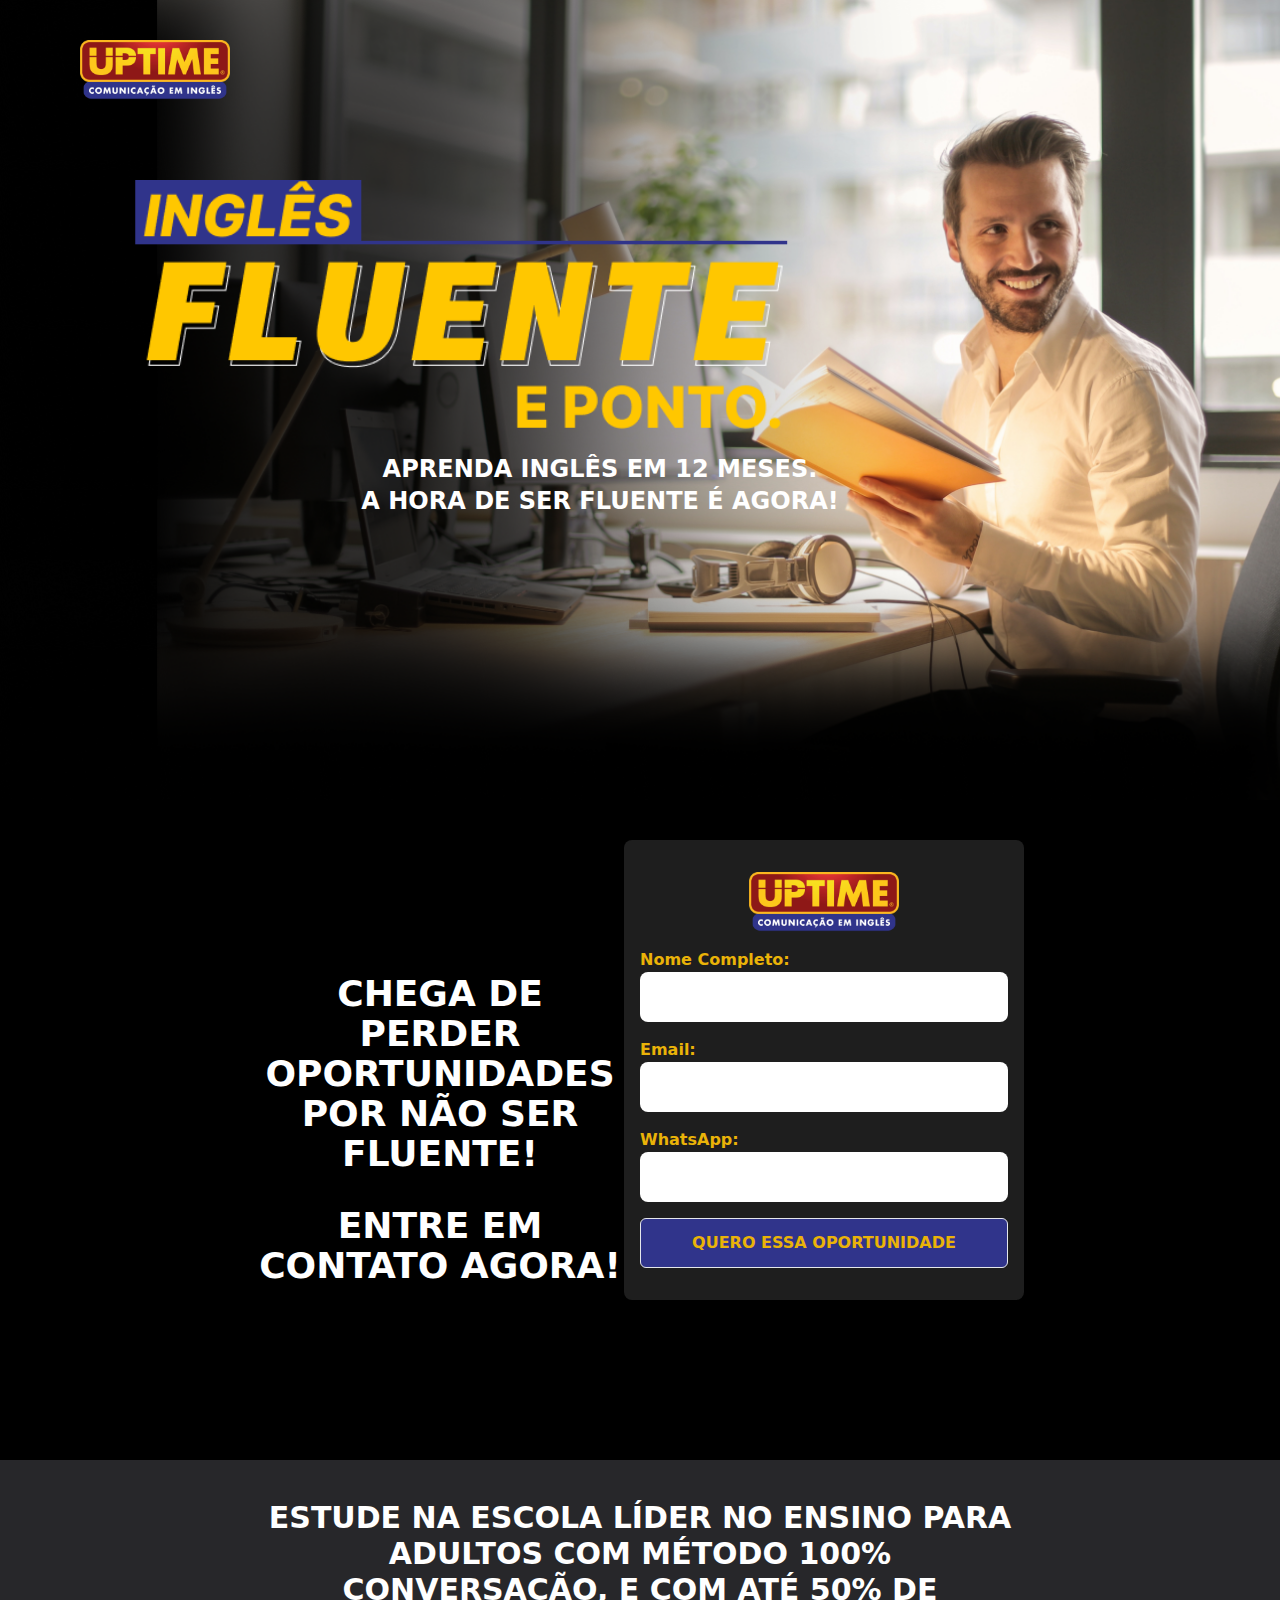
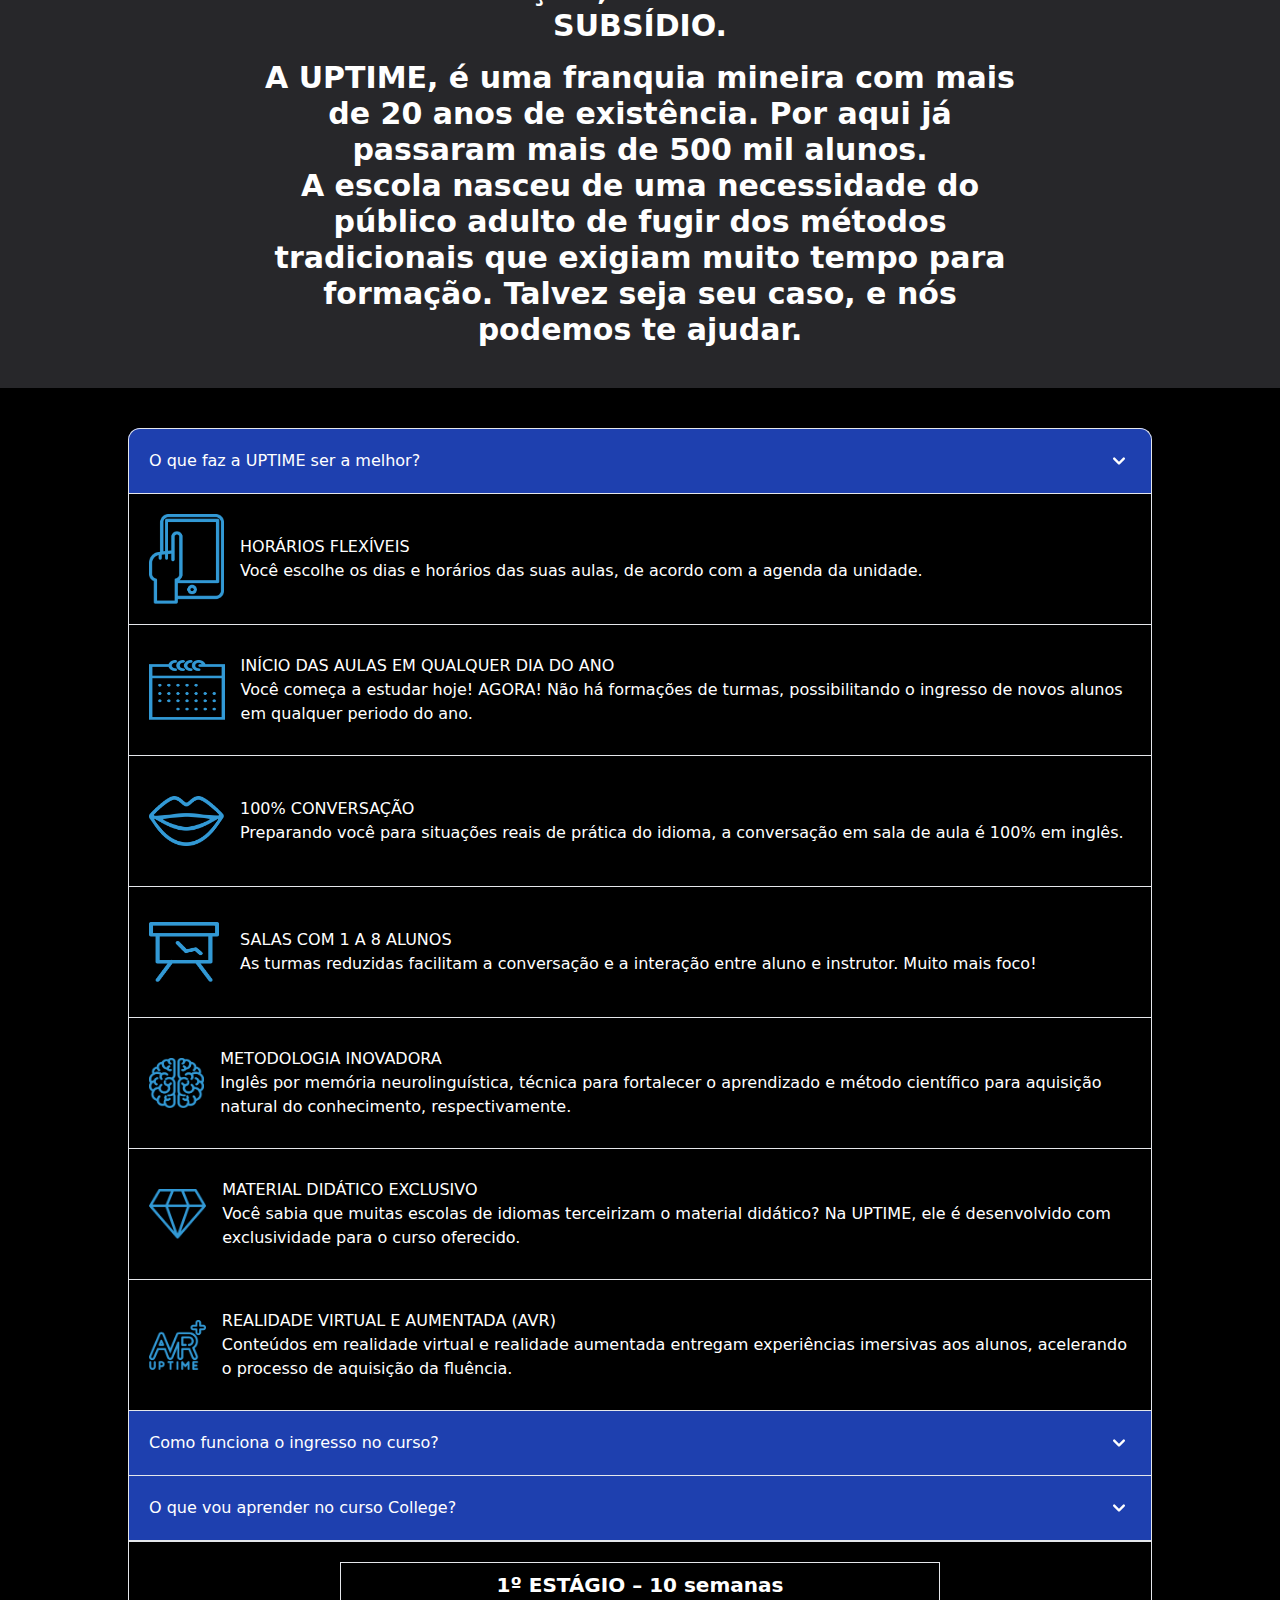
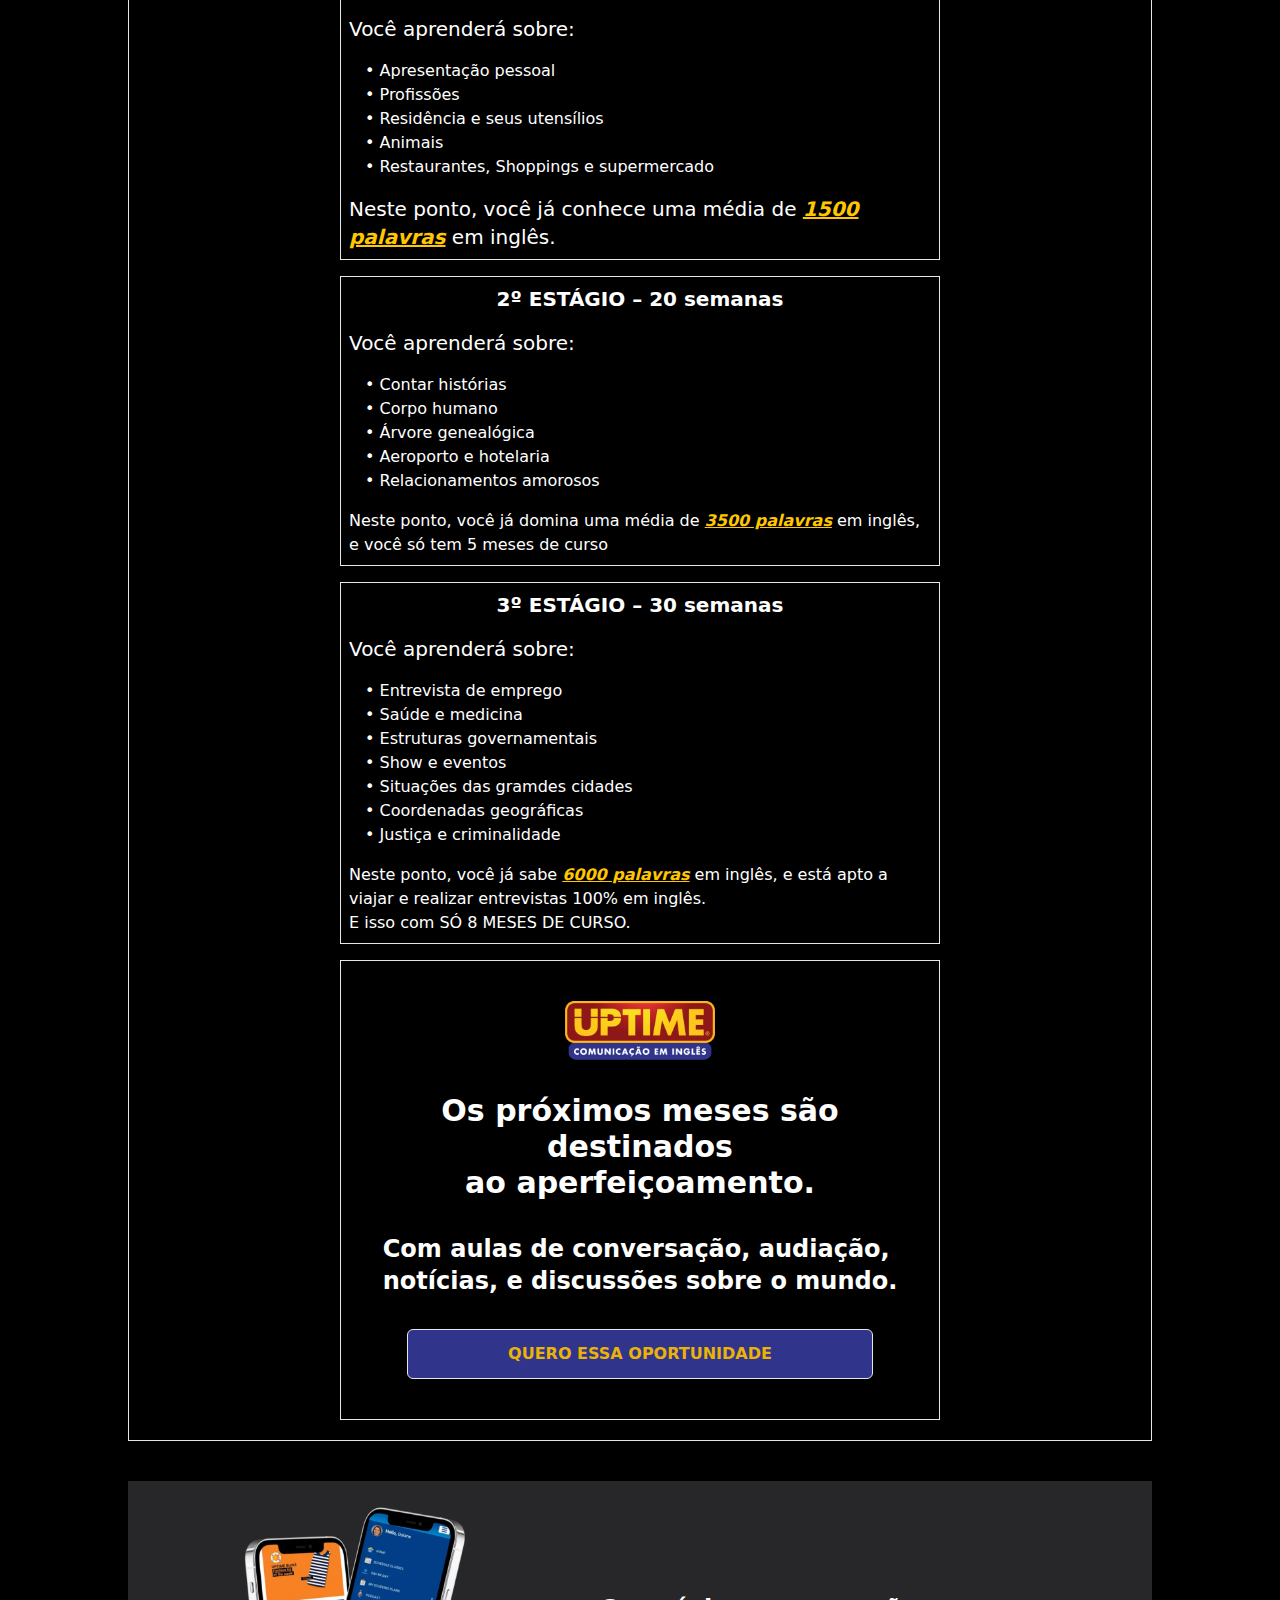
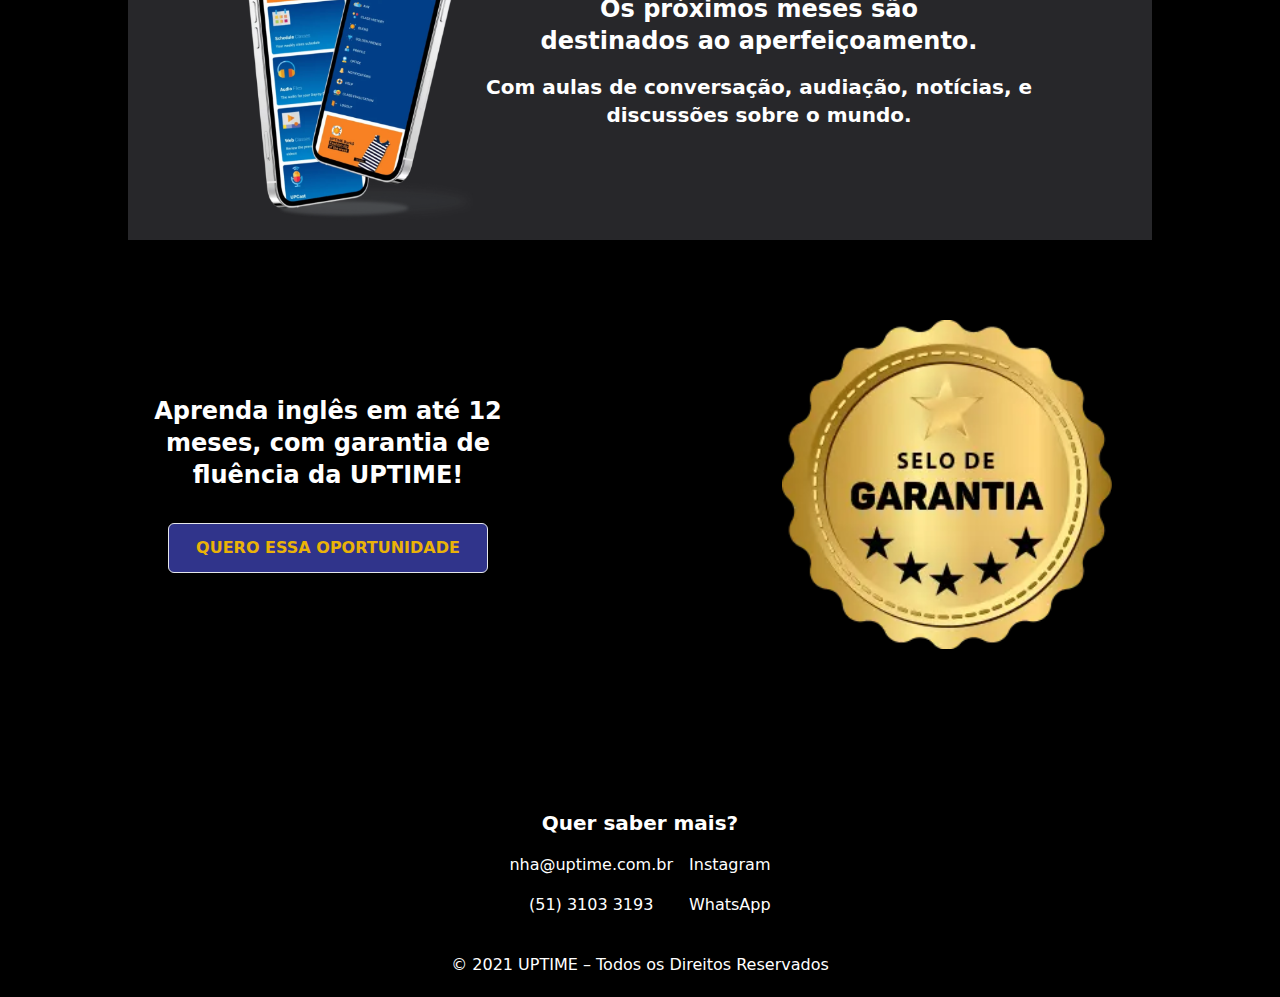
<file: index.html>
<!DOCTYPE html>
<html lang="pt-br" class="scroll-smooth">
<head>
  <meta charset="UTF-8">
  <meta http-equiv="X-UA-Compatible" content="IE=edge">
  <meta name="viewport" content="width=device-width, initial-scale=1.0">
  <title>UPTIME | Inglês Fluente</title>
  <link href="./styles/styles.css" rel="stylesheet">
  <link rel="shortcut icon" href="/assets/favicon.jpeg" type="image/x-icon">
</head>
<body class=" flex flex-col bg-black text-white mx-auto items-center ">
      <div class="flex flex-col w-full sm:max-w-[1366px] xl:h-[800px] bg-black text-white bg-[url('../assets/homempromovido.png')] bg-no-repeat bg-cover py-5 sm:pt-10  sm:pb-36">
        <div class="flex flex-col w-full sm:w-[90%]  mx-auto sm:gap-10 gap-5 lg:gap-20">
          <div class="flex w-full px-4">
            <img
                class="flex w-[150px]" 
                src="/assets/UptimeLogo.png" 
                alt="Escola de Inglês UpTime" />
          </div>
          <div class="flex w-full ">
            <div class="flex flex-col w-full ">
              <img
                class="flex w-full sm:w-[80%] max-w-[800px]" 
                src="/assets/fluenteeponto.png" 
                alt="Inglês Fluente e Ponto" />
                <h1 class="flex text-center justify-center mr-20 font-bold md:text-lg lg:text-2xl">
                  APRENDA INGLÊS EM 12 MESES. <br/>
                  A HORA DE SER FLUENTE É AGORA!
                </h1>
            </div>
          </div>
        </div>
        
      </div>

        <div class="flex flex-col sm:flex-row w-[90%] sm:w-[80%] xl:w-[60%] h-[620px] mt-10 pb-10 mx-auto gap-8 sm:gap-0">
          <div class="flex flex-col w-full items-center justify-center font-bold text-2xl xl:text-4xl  text-center gap-8 animate-pulse ">
            <h3 class="flex max-w-[450px]">
              CHEGA DE PERDER OPORTUNIDADES <br> POR NÃO SER FLUENTE! <br>
            </h3>
            <h3>
              ENTRE EM CONTATO AGORA!
            </h3>
          </div>
          <div class="flex w-full sm:h-screen justify-end  pb-10 ">
            <div class="flex sm:ml-auto bg-[#1E1E1E] w-full sm:w-[400px] h-[460px] rounded-lg ">
              <div class="flex flex-col w-full items-center justify-center p-4 gap-4">
                <img
                    class="flex w-[150px] " 
                    src="/assets/UptimeLogo.png" 
                    alt="Escola de Inglês UpTime" />
    
                    <form 
                      class="flex flex-col w-full gap-4 justify-center items-center"
                      action="https://formsubmit.co/cml.uptime.vs@gmail.com" 
                      method="POST" />
                      <input type="hidden" name="_next" value="https://www.uptimevaledosinos.com.br/sucesso.html">
                      <label for="name" class="flex flex-col w-full text-yellow-500 font-bold">
                        Nome Completo:
                        <input class="flex w-full h-[50px] text-black text-xl px-4  rounded-lg" 
                        type="text" name="name" id=""
                        >
                      </label>
                      <label for="email" class="flex flex-col w-full text-yellow-500 font-bold">
                        Email:
                        <input class="flex w-full h-[50px] text-black text-xl px-4  rounded-lg" 
                        type="email" name="email" id=""
                        >
                      </label>
                      <label for="phone" class="flex flex-col w-full text-yellow-500 font-bold">
                        WhatsApp:
                        <input class="flex w-full h-[50px] text-black text-xl px-4  rounded-lg" 
                        type="tel" name="phone" id=""
                        >
                      </label>
                      <button type="submit" class="flex border bg-[#30348B] hover:bg-[#090F8F] text-yellow-500 font-bold py-3 rounded-md w-full text-center justify-center">
                        QUERO ESSA OPORTUNIDADE
                      </button>
                    </form>
              </div>
              
    
            </div>
          </div>
        </div>
        <div class="flex w-full justify-center bg-zinc-800 bg-[url('../assets/background.png')] bg-fixed bg-cover bg-no-repeat">
            <div class="flex flex-col gap-4 w-[80%] xl:max-w-[60%] font-bold text-xl xl:text-3xl text-center py-10">
              <h4>
                ESTUDE NA ESCOLA LÍDER NO ENSINO PARA ADULTOS COM MÉTODO 100% CONVERSAÇÃO, E COM ATÉ 50% DE SUBSÍDIO.
              </h4>
              <p>
                A UPTIME, é uma franquia mineira com mais de 20 anos de existência. Por aqui já passaram mais de 500 mil alunos.
                <br>  A escola nasceu de uma necessidade do público adulto de fugir dos métodos tradicionais que exigiam muito tempo para formação.
                  Talvez seja seu caso, e nós podemos te ajudar.
              </p>
            </div>
        </div>

        
        <div class="flex flex-col w-[90%] sm:w-[80%] mt-10" id="accordion-collapse" data-accordion="collapse">
          <h2 id="accordion-collapse-heading-1" class="bg-blue-800 text- rounded-t-xl">
            <button onclick="handleOpenFAQ()" type="button" class="flex items-center justify-between w-full p-5 font-medium text-left  border border-b-0 border-gray-200 rounded-t-xl focus:ring-4 focus:ring-gray-200 dark:focus:ring-gray-800 dark:border-gray-700 dark:text-gray-400 hover:bg-blue-400" data-accordion-target="#accordion-collapse-body-1" aria-expanded="true" aria-controls="accordion-collapse-body-1">
              <span>O que faz a UPTIME ser a melhor?</span>
              <svg data-accordion-icon class="w-6 h-6  shrink-0" fill="currentColor" viewBox="0 0 20 20" xmlns="http://www.w3.org/2000/svg"><path fill-rule="evenodd" d="M5.293 7.293a1 1 0 011.414 0L10 10.586l3.293-3.293a1 1 0 111.414 1.414l-4 4a1 1 0 01-1.414 0l-4-4a1 1 0 010-1.414z" clip-rule="evenodd"></path></svg>
              <!-- rotate-180 -->
            </button>
          </h2>
          <div id="accordion-collapse-body-1" class="flex" aria-labelledby="accordion-collapse-heading-1">
            <div class="flex flex-col w-full">
                <div class="flex p-5 border border-b-0 border-gray-200 dark:border-gray-700 dark:bg-gray-900 items-center gap-4">
                  <div class="flex w-[75px] h-[90px] items-center">
                    <img class="flex w-[75px] h-[90px]" src="./assets/icons/Horarios-flexiveis.png" alt="">
                  </div>
                  <div class="">
                    <p>HORÁRIOS FLEXÍVEIS</p>
                    <p>Você escolhe os dias e horários das suas aulas, de acordo com a agenda da unidade.</p>
                  </div>
                </div>
                <div class="flex p-5 border border-b-0 border-gray-200 dark:border-gray-700 dark:bg-gray-900 items-center gap-4">
                  <div class="flex w-[95px] h-[90px] items-center">
                    <img class="flex w-[95px] h-[60px]" src="./assets/icons/calendario.png" alt="">
                  </div>
                  <div class="">
                    <p>INÍCIO DAS AULAS EM QUALQUER DIA DO ANO</p>
                    <p>Você começa a estudar hoje! AGORA! Não há formações de turmas, possibilitando o ingresso de novos alunos em qualquer periodo do ano.</p>
                  </div>
                </div>
                <div class="flex p-5 border border-b-0 border-gray-200 dark:border-gray-700 dark:bg-gray-900 items-center gap-4">
                  <div class="flex w-[75px] h-[90px] items-center">
                    <img class="flex w-[75px] h-[50px]" src="./assets/icons/boca.png" alt="">
                  </div>
                  <div class="">
                    <p>100% CONVERSAÇÃO</p>
                    <p>Preparando você para situações reais de prática do idioma, a conversação em sala de aula é 100% em inglês.</p>
                  </div>
                </div>
                <div class="flex p-5 border border-b-0 border-gray-200 dark:border-gray-700 dark:bg-gray-900 items-center gap-4">
                  <div class="flex w-[75px] h-[90px] items-center">
                    <img class="flex w-[70px] h-[60px]" src="./assets/icons/salas.png" alt="">
                  </div>
                  <div class="">
                    <p>SALAS COM 1 A 8 ALUNOS</p>
                    <p>As turmas reduzidas facilitam a conversação e a interação entre aluno e instrutor. Muito mais foco!</p>
                  </div>
                </div>
                <div class="flex p-5 border border-b-0 border-gray-200 dark:border-gray-700 dark:bg-gray-900 items-center gap-4">
                  <div class="flex w-[75px] h-[90px] items-center">
                    <img class="flex w-[75px] h-[50px]" src="./assets/icons/cerebro.png" alt="">
                  </div>
                  <div class="">
                    <p>METODOLOGIA INOVADORA </p>
                    <p>Inglês por memória neurolinguística, técnica para fortalecer o aprendizado e método
                      científico para aquisição natural do conhecimento, respectivamente. </p>
                  </div>
                </div>
                <div class="flex p-5 border border-b-0 border-gray-200 dark:border-gray-700 dark:bg-gray-900 items-center gap-4">
                  <div class="flex w-[75px] h-[90px] items-center">
                    <img class="flex w-[75px] h-[50px]" src="./assets/icons/diamante.png" alt="">
                  </div>
                  <div class="">
                    <p>MATERIAL DIDÁTICO EXCLUSIVO </p>
                    <p>Você sabia que muitas escolas de idiomas terceirizam o material didático? Na UPTIME, ele é
                      desenvolvido com exclusividade para o curso oferecido. </p>
                  </div>
                </div>
                <div class="flex p-5 border border-b-0 border-gray-200 dark:border-gray-700 dark:bg-gray-900 items-center gap-4">
                  <div class="flex w-[75px] h-[90px] items-center">
                    <img class="flex w-[75px] h-[50px]" src="./assets/icons/avr.png" alt="">
                  </div>
                  <div class="">
                    <p>REALIDADE VIRTUAL E AUMENTADA (AVR)</p>
                    <p>Conteúdos em realidade virtual e realidade aumentada entregam experiências imersivas aos
                      alunos, acelerando o processo de aquisição da fluência. </p>
                  </div>
                </div>
            </div>

          </div>
          <h2 id="accordion-collapse-heading-2" class="bg-blue-800 ">
            <button onclick="handleOpenFAQ2()" type="button" class="flex items-center justify-between w-full p-5 font-medium text-left border border-b-0 border-gray-200 focus:ring-4 focus:ring-gray-200 dark:focus:ring-gray-800 dark:border-gray-700 dark:text-gray-400 hover:bg-blue-400" data-accordion-target="#accordion-collapse-body-2" aria-expanded="false" aria-controls="accordion-collapse-body-2">
              <span>Como funciona o ingresso no curso?</span>
              <svg data-accordion-icon class="w-6 h-6 shrink-0" fill="currentColor" viewBox="0 0 20 20" xmlns="http://www.w3.org/2000/svg"><path fill-rule="evenodd" d="M5.293 7.293a1 1 0 011.414 0L10 10.586l3.293-3.293a1 1 0 111.414 1.414l-4 4a1 1 0 01-1.414 0l-4-4a1 1 0 010-1.414z" clip-rule="evenodd"></path></svg>
            </button>
          </h2>
          <div id="accordion-collapse-body-2" class="hidden" aria-labelledby="accordion-collapse-heading-2">
            <div class="flex flex-col text-white p-5 border border-b-0 border-gray-200 dark:border-gray-700 gap-4">
              <p class="">
                <span class="font-bold text-xl">
                  1º
                </span> – Após clicar em “Quero essa oportunidade”, nosso time de consultores irá agendar uma entrevista
                inicial – consultoria personalizada – que pode ser online ou presencial.
              </p>
              <p class="">
                <span class="font-bold text-xl">
                  2º 
                </span>- Na entrevista serão apresentadas as opções de curso, método de ensino, tipo de ingresso e forma de
                investimento.
              </p>
              <p class="">
                <span class="font-bold text-xl">
                3º </span>- Após escolhido o melhor curso para a sua necessidade e realizada a matrícula, será agendada a
                Welcome Class quando o aluno irá aprender a estudar de uma maneira diferente para ter o resultado
                esperado: a fluência no inglês.
              </p>
            </div>
          </div>

          <h2 id="accordion-collapse-heading-3" class="bg-blue-800 ">
            <button onclick="handleOpenFAQ3()" type="button" class="flex items-center justify-between w-full p-5 font-medium text-left border border-gray-200 focus:ring-4 focus:ring-gray-200 dark:focus:ring-gray-800 dark:border-gray-700 dark:text-gray-400 hover:bg-blue-400 " data-accordion-target="#accordion-collapse-body-3" aria-expanded="false" aria-controls="accordion-collapse-body-3">
              <span>O que vou aprender no curso College?</span>
              <svg data-accordion-icon class="w-6 h-6 shrink-0" fill="currentColor" viewBox="0 0 20 20" xmlns="http://www.w3.org/2000/svg"><path fill-rule="evenodd" d="M5.293 7.293a1 1 0 011.414 0L10 10.586l3.293-3.293a1 1 0 111.414 1.414l-4 4a1 1 0 01-1.414 0l-4-4a1 1 0 010-1.414z" clip-rule="evenodd"></path></svg>
            </button>
          </h2>
          
          <div id="accordion-collapse-body-3" class="flex overflow-hidden" aria-labelledby="accordion-collapse-heading-3">
            
            <div id="default-carousel" class="relative  w-full border  border-gray-200 dark:border-gray-700" data-carousel="slide">

                
            <div class="flex flex-col justify-center items-center p-5  relative gap-4 ">
              <div  class="flex flex-col w-[300px] sm:w-[600px] border p-2 gap-4">
                <h7 class="text-xl font-bold text-center ">
                  1º ESTÁGIO – 10 semanas
                </h7>
                <span class="text-xl">Você aprenderá sobre:</span>
                <ul class="flex flex-col px-4">
                  <li>
                    • Apresentação pessoal
                  </li>
                  <li>
                    • Profissões
                  </li>
                  <li>
                    • Residência e seus utensílios
                  </li>
                  <li>
                    • Animais
                  </li>
                  <li>
                    • Restaurantes, Shoppings e supermercado
                  </li>
                </ul>
                <span class="text-xl">
                  Neste ponto, você já conhece uma média de <span class="font-bold text-[#FFC701] underline italic">1500 palavras</span> em inglês.
                </span>
              </div>
              <div  class="flex flex-col w-[300px] sm:w-[600px] border p-2 gap-4">
                <h7 class="text-xl font-bold text-center ">
                  2º ESTÁGIO – 20 semanas
                </h7>
                <span class="text-xl">Você aprenderá sobre:</span>
                <ul class="flex flex-col px-4">
                  <li>
                    • Contar histórias
                  </li>
                  <li>
                    • Corpo humano
                  </li>
                  <li>
                    • Árvore genealógica
                  </li>
                  <li>
                    • Aeroporto e hotelaria
                  </li>
                  <li>
                    • Relacionamentos amorosos
                  </li>
                </ul>
                <span>
                  Neste ponto, você já domina uma média de <span class="font-bold text-[#FFC701] underline italic">3500 palavras</span> em
                  inglês, e você só tem 5 meses de curso
                </span>
              </div>
              <div  class="flex flex-col w-[300px] sm:w-[600px] border p-2 gap-4">
                <h7 class="text-xl font-bold text-center ">
                  3º ESTÁGIO – 30 semanas</h7>
                  <span class="text-xl">
                  Você aprenderá sobre:
                </span>
                <ul class="flex flex-col px-4">
                  <li>
                    • Entrevista de emprego
                  </li>
                  <li>
                    • Saúde e medicina
                  </li>
                  <li>
                    • Estruturas governamentais
                  </li>
                  <li>
                    • Show e eventos
                  </li>
                  <li>
                    • Situações das gramdes cidades
                  </li>
                  <li>
                    • Coordenadas geográficas 
                  </li>
                  <li>
                    • Justiça e criminalidade
                  </li>
                </ul>
                <span>
                  Neste ponto, você já sabe <span class="font-bold text-[#FFC701] underline italic">6000 palavras</span> em inglês, e está apto a viajar e realizar entrevistas 100% em inglês.
                  <br> E isso com SÓ 8 MESES DE CURSO.
                </span>
              </div>
              <div  class="flex flex-col w-[300px] sm:w-[600px] border p-2 gap-8 items-center py-10">
                <img
                class="flex w-[150px] " 
                src="/assets/UptimeLogo.png" 
                alt="Escola de Inglês UpTime" />
                <h7 class="text-3xl font-bold text-center ">
                  Os próximos meses são <br> destinados <br> ao aperfeiçoamento.
                </h7>
                  
                
                <p class="font-bold text-2xl">
                  Com aulas de conversação, audiação, <br> notícias, e discussões sobre o mundo.
                </p>
                <button onclick="toTopForm()" id="btn-top" class="flex w-[80%] border bg-[#30348B] hover:bg-[#090F8F] text-yellow-500 font-bold py-3 rounded-md  text-center justify-center">
                    QUERO ESSA OPORTUNIDADE
                </button>
              </div>
            </div>
          </div>
        </div>
        
        <div class="flex flex-col  w-full mt-10 bg-zinc-800 justify-center items-center p-4" >
          <div class="flex flex-col sm:flex-row w-full sm:w-[80%] justify-between">
            <img class="flex  sm:w-[30%]" 
            src="../assets/telefone-min.png" 
            alt="aplicativo da escola de inglês uptime"
            >
            <div class="flex flex-col text-center items-center gap-4 justify-center  ">
              <h5 class="flex text-2xl sm:text-2xl  font-bold">
                Os próximos meses são <br> destinados ao aperfeiçoamento.
              </h5>
              <p class="flex w-full sm:text-xl text-xl font-bold">
                Com aulas de conversação, audiação, notícias, e discussões sobre o mundo.
              </p>
            </div>
            
          </div>
        </div>

        <div class="flex flex-col sm:flex-row sm:justify-between py-10  items-center justify-center">

            <img class="flex sm:hidden w-[250px] sm:w-[40%] p-10" 
            src="../assets/seloGarantia.png" 
            alt="Selo de garantia de ensino"/>
          <div class="flex flex-col w-full sm:w-[400px] gap-8 text-center items-center">
            <h6 class="text-2xl font-bold">
              Aprenda inglês em até 12 meses, com garantia de fluência da UPTIME!
            </h6>
            <button onclick="toTopForm()" id="btn-top" class="flex w-[80%] border bg-[#30348B] hover:bg-[#090F8F] text-yellow-500 font-bold py-3 rounded-md  text-center justify-center">
              QUERO ESSA OPORTUNIDADE
            </button>
          </div>
          <img class="hidden sm:flex w-[40%] p-10" 
          src="../assets/seloGarantia.png" 
          alt="Selo de garantia de ensino"/>
        </div>


      <footer class="flex flex-col text-center mt-20 gap-4 ">
        <span class=" text-xl font-bold">
          Quer saber mais? 
        </span>
        <div class="flex flex-col sm:flex-row gap-4 text-center justify-center">
          
          <div class="flex flex-col gap-4">
            <a href="mailto:nha@uptime.com.br">
              <span class="hover:text-gray-400">
                nha@uptime.com.br
              </span>
            </a>
            <a href="tel:5131033193">
              <span class="hover:text-gray-400">
                (51) 3103 3193
              </span>
            </a>
          </div>
          <div class="flex flex-col gap-4">
            <a href="https://www.instagram.com/uptimenovohamburgo/">
              <span class="hover:text-gray-400">
                Instagram
              </span>
            </a>
            <a class="whatsapp-link" href="https://web.whatsapp.com/send?phone=555136005156" target="_blank">
              <span class="hover:text-gray-400">
                WhatsApp
              </span>
            </a>
          </div>
        </div>
        <span class="py-5">
          © 2021 UPTIME – Todos os Direitos Reservados
        </span>
      </footer>
      <script>
        function handleOpenFAQ(){
          var actuallyClass = document.getElementById('accordion-collapse-body-1').className
          console.log(actuallyClass, 'classe atual')
          if(actuallyClass == 'hidden'){
            document.getElementById('accordion-collapse-body-1').className = 'flex'
          } else {
            document.getElementById('accordion-collapse-body-1').className = 'hidden'
          }
          document.getElementById('accordion-collapse-body-2').className = 'hidden'
          document.getElementById('accordion-collapse-body-3').className = 'hidden'
        }
        function handleOpenFAQ2(){
          var actuallyClass = document.getElementById('accordion-collapse-body-2').className
          console.log(actuallyClass, 'classe atual')
          if(actuallyClass == 'hidden'){
            document.getElementById('accordion-collapse-body-2').className = 'flex'
          } else {
            document.getElementById('accordion-collapse-body-2').className = 'hidden'
          }
          document.getElementById('accordion-collapse-body-1').className = 'hidden'
          document.getElementById('accordion-collapse-body-3').className = 'hidden'
        }
        function handleOpenFAQ3(){
          var actuallyClass = document.getElementById('accordion-collapse-body-3').className
          console.log(actuallyClass, 'classe atual')
          if(actuallyClass == 'hidden'){
            document.getElementById('accordion-collapse-body-3').className = 'flex'
          } else {
            document.getElementById('accordion-collapse-body-3').className = 'hidden'
          }
          document.getElementById('accordion-collapse-body-1').className = 'hidden'
          document.getElementById('accordion-collapse-body-2').className = 'hidden'
        }
        function toTopForm(){
          window.scrollTo(10,400)
        }
      </script>
</body>
</html>
</file>
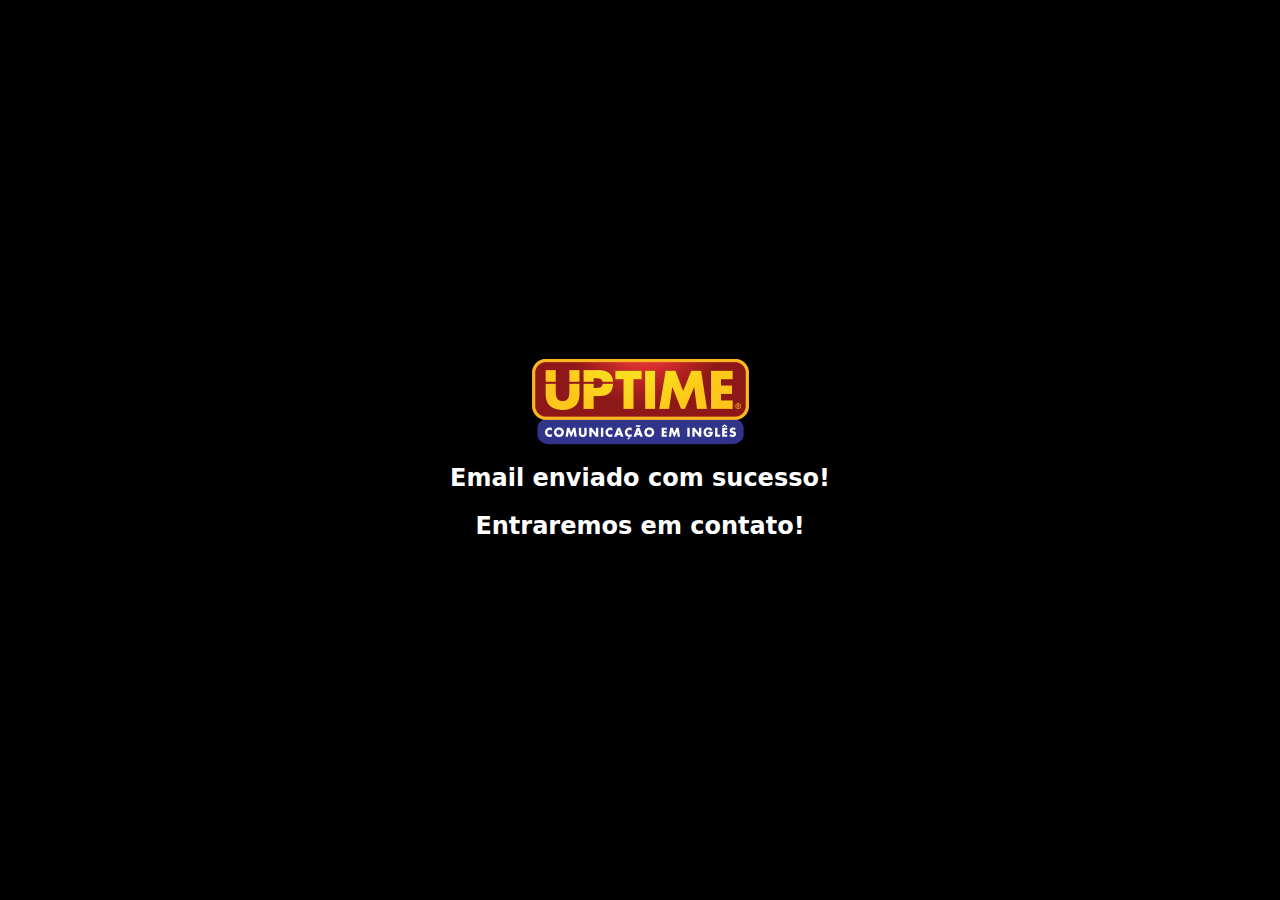
<file: sucesso.html>
<!DOCTYPE html>
<html lang="en">
<head>
  <meta charset="UTF-8">
  <meta http-equiv="X-UA-Compatible" content="IE=edge">
  <meta name="viewport" content="width=device-width, initial-scale=1.0">
  <title>UPTIME | Inglês Fluente </title>
  <link href="./styles/styles.css" rel="stylesheet">
  <link rel="shortcut icon" href="/assets/UptimeLogo.png" type="image/x-icon">
</head>
<body class="flex flex-col w-full h-screen justify-center items-center bg-black text-center gap-4">
  <img src="./assets/UptimeLogo.png" alt="">
  <h4 class="text-white font-bold text-2xl">
    Email enviado com sucesso!
  </h4>
  <p class="text-white font-bold text-2xl">
    Entraremos em contato!
  </p>
</body>
</html>
</file>
<file: styles/styles.css>
/*
! tailwindcss v3.3.2 | MIT License | https://tailwindcss.com
*/

/*
1. Prevent padding and border from affecting element width. (https://github.com/mozdevs/cssremedy/issues/4)
2. Allow adding a border to an element by just adding a border-width. (https://github.com/tailwindcss/tailwindcss/pull/116)
*/

*,
::before,
::after {
  box-sizing: border-box;
  /* 1 */
  border-width: 0;
  /* 2 */
  border-style: solid;
  /* 2 */
  border-color: #e5e7eb;
  /* 2 */
}

::before,
::after {
  --tw-content: '';
}

/*
1. Use a consistent sensible line-height in all browsers.
2. Prevent adjustments of font size after orientation changes in iOS.
3. Use a more readable tab size.
4. Use the user's configured `sans` font-family by default.
5. Use the user's configured `sans` font-feature-settings by default.
6. Use the user's configured `sans` font-variation-settings by default.
*/

html {
  line-height: 1.5;
  /* 1 */
  -webkit-text-size-adjust: 100%;
  /* 2 */
  -moz-tab-size: 4;
  /* 3 */
  -o-tab-size: 4;
     tab-size: 4;
  /* 3 */
  font-family: ui-sans-serif, system-ui, -apple-system, BlinkMacSystemFont, "Segoe UI", Roboto, "Helvetica Neue", Arial, "Noto Sans", sans-serif, "Apple Color Emoji", "Segoe UI Emoji", "Segoe UI Symbol", "Noto Color Emoji";
  /* 4 */
  font-feature-settings: normal;
  /* 5 */
  font-variation-settings: normal;
  /* 6 */
}

/*
1. Remove the margin in all browsers.
2. Inherit line-height from `html` so users can set them as a class directly on the `html` element.
*/

body {
  margin: 0;
  /* 1 */
  line-height: inherit;
  /* 2 */
}

/*
1. Add the correct height in Firefox.
2. Correct the inheritance of border color in Firefox. (https://bugzilla.mozilla.org/show_bug.cgi?id=190655)
3. Ensure horizontal rules are visible by default.
*/

hr {
  height: 0;
  /* 1 */
  color: inherit;
  /* 2 */
  border-top-width: 1px;
  /* 3 */
}

/*
Add the correct text decoration in Chrome, Edge, and Safari.
*/

abbr:where([title]) {
  -webkit-text-decoration: underline dotted;
          text-decoration: underline dotted;
}

/*
Remove the default font size and weight for headings.
*/

h1,
h2,
h3,
h4,
h5,
h6 {
  font-size: inherit;
  font-weight: inherit;
}

/*
Reset links to optimize for opt-in styling instead of opt-out.
*/

a {
  color: inherit;
  text-decoration: inherit;
}

/*
Add the correct font weight in Edge and Safari.
*/

b,
strong {
  font-weight: bolder;
}

/*
1. Use the user's configured `mono` font family by default.
2. Correct the odd `em` font sizing in all browsers.
*/

code,
kbd,
samp,
pre {
  font-family: ui-monospace, SFMono-Regular, Menlo, Monaco, Consolas, "Liberation Mono", "Courier New", monospace;
  /* 1 */
  font-size: 1em;
  /* 2 */
}

/*
Add the correct font size in all browsers.
*/

small {
  font-size: 80%;
}

/*
Prevent `sub` and `sup` elements from affecting the line height in all browsers.
*/

sub,
sup {
  font-size: 75%;
  line-height: 0;
  position: relative;
  vertical-align: baseline;
}

sub {
  bottom: -0.25em;
}

sup {
  top: -0.5em;
}

/*
1. Remove text indentation from table contents in Chrome and Safari. (https://bugs.chromium.org/p/chromium/issues/detail?id=999088, https://bugs.webkit.org/show_bug.cgi?id=201297)
2. Correct table border color inheritance in all Chrome and Safari. (https://bugs.chromium.org/p/chromium/issues/detail?id=935729, https://bugs.webkit.org/show_bug.cgi?id=195016)
3. Remove gaps between table borders by default.
*/

table {
  text-indent: 0;
  /* 1 */
  border-color: inherit;
  /* 2 */
  border-collapse: collapse;
  /* 3 */
}

/*
1. Change the font styles in all browsers.
2. Remove the margin in Firefox and Safari.
3. Remove default padding in all browsers.
*/

button,
input,
optgroup,
select,
textarea {
  font-family: inherit;
  /* 1 */
  font-size: 100%;
  /* 1 */
  font-weight: inherit;
  /* 1 */
  line-height: inherit;
  /* 1 */
  color: inherit;
  /* 1 */
  margin: 0;
  /* 2 */
  padding: 0;
  /* 3 */
}

/*
Remove the inheritance of text transform in Edge and Firefox.
*/

button,
select {
  text-transform: none;
}

/*
1. Correct the inability to style clickable types in iOS and Safari.
2. Remove default button styles.
*/

button,
[type='button'],
[type='reset'],
[type='submit'] {
  -webkit-appearance: button;
  /* 1 */
  background-color: transparent;
  /* 2 */
  background-image: none;
  /* 2 */
}

/*
Use the modern Firefox focus style for all focusable elements.
*/

:-moz-focusring {
  outline: auto;
}

/*
Remove the additional `:invalid` styles in Firefox. (https://github.com/mozilla/gecko-dev/blob/2f9eacd9d3d995c937b4251a5557d95d494c9be1/layout/style/res/forms.css#L728-L737)
*/

:-moz-ui-invalid {
  box-shadow: none;
}

/*
Add the correct vertical alignment in Chrome and Firefox.
*/

progress {
  vertical-align: baseline;
}

/*
Correct the cursor style of increment and decrement buttons in Safari.
*/

::-webkit-inner-spin-button,
::-webkit-outer-spin-button {
  height: auto;
}

/*
1. Correct the odd appearance in Chrome and Safari.
2. Correct the outline style in Safari.
*/

[type='search'] {
  -webkit-appearance: textfield;
  /* 1 */
  outline-offset: -2px;
  /* 2 */
}

/*
Remove the inner padding in Chrome and Safari on macOS.
*/

::-webkit-search-decoration {
  -webkit-appearance: none;
}

/*
1. Correct the inability to style clickable types in iOS and Safari.
2. Change font properties to `inherit` in Safari.
*/

::-webkit-file-upload-button {
  -webkit-appearance: button;
  /* 1 */
  font: inherit;
  /* 2 */
}

/*
Add the correct display in Chrome and Safari.
*/

summary {
  display: list-item;
}

/*
Removes the default spacing and border for appropriate elements.
*/

blockquote,
dl,
dd,
h1,
h2,
h3,
h4,
h5,
h6,
hr,
figure,
p,
pre {
  margin: 0;
}

fieldset {
  margin: 0;
  padding: 0;
}

legend {
  padding: 0;
}

ol,
ul,
menu {
  list-style: none;
  margin: 0;
  padding: 0;
}

/*
Prevent resizing textareas horizontally by default.
*/

textarea {
  resize: vertical;
}

/*
1. Reset the default placeholder opacity in Firefox. (https://github.com/tailwindlabs/tailwindcss/issues/3300)
2. Set the default placeholder color to the user's configured gray 400 color.
*/

input::-moz-placeholder, textarea::-moz-placeholder {
  opacity: 1;
  /* 1 */
  color: #9ca3af;
  /* 2 */
}

input::placeholder,
textarea::placeholder {
  opacity: 1;
  /* 1 */
  color: #9ca3af;
  /* 2 */
}

/*
Set the default cursor for buttons.
*/

button,
[role="button"] {
  cursor: pointer;
}

/*
Make sure disabled buttons don't get the pointer cursor.
*/

:disabled {
  cursor: default;
}

/*
1. Make replaced elements `display: block` by default. (https://github.com/mozdevs/cssremedy/issues/14)
2. Add `vertical-align: middle` to align replaced elements more sensibly by default. (https://github.com/jensimmons/cssremedy/issues/14#issuecomment-634934210)
   This can trigger a poorly considered lint error in some tools but is included by design.
*/

img,
svg,
video,
canvas,
audio,
iframe,
embed,
object {
  display: block;
  /* 1 */
  vertical-align: middle;
  /* 2 */
}

/*
Constrain images and videos to the parent width and preserve their intrinsic aspect ratio. (https://github.com/mozdevs/cssremedy/issues/14)
*/

img,
video {
  max-width: 100%;
  height: auto;
}

/* Make elements with the HTML hidden attribute stay hidden by default */

[hidden] {
  display: none;
}

*, ::before, ::after {
  --tw-border-spacing-x: 0;
  --tw-border-spacing-y: 0;
  --tw-translate-x: 0;
  --tw-translate-y: 0;
  --tw-rotate: 0;
  --tw-skew-x: 0;
  --tw-skew-y: 0;
  --tw-scale-x: 1;
  --tw-scale-y: 1;
  --tw-pan-x:  ;
  --tw-pan-y:  ;
  --tw-pinch-zoom:  ;
  --tw-scroll-snap-strictness: proximity;
  --tw-gradient-from-position:  ;
  --tw-gradient-via-position:  ;
  --tw-gradient-to-position:  ;
  --tw-ordinal:  ;
  --tw-slashed-zero:  ;
  --tw-numeric-figure:  ;
  --tw-numeric-spacing:  ;
  --tw-numeric-fraction:  ;
  --tw-ring-inset:  ;
  --tw-ring-offset-width: 0px;
  --tw-ring-offset-color: #fff;
  --tw-ring-color: rgb(59 130 246 / 0.5);
  --tw-ring-offset-shadow: 0 0 #0000;
  --tw-ring-shadow: 0 0 #0000;
  --tw-shadow: 0 0 #0000;
  --tw-shadow-colored: 0 0 #0000;
  --tw-blur:  ;
  --tw-brightness:  ;
  --tw-contrast:  ;
  --tw-grayscale:  ;
  --tw-hue-rotate:  ;
  --tw-invert:  ;
  --tw-saturate:  ;
  --tw-sepia:  ;
  --tw-drop-shadow:  ;
  --tw-backdrop-blur:  ;
  --tw-backdrop-brightness:  ;
  --tw-backdrop-contrast:  ;
  --tw-backdrop-grayscale:  ;
  --tw-backdrop-hue-rotate:  ;
  --tw-backdrop-invert:  ;
  --tw-backdrop-opacity:  ;
  --tw-backdrop-saturate:  ;
  --tw-backdrop-sepia:  ;
}

::backdrop {
  --tw-border-spacing-x: 0;
  --tw-border-spacing-y: 0;
  --tw-translate-x: 0;
  --tw-translate-y: 0;
  --tw-rotate: 0;
  --tw-skew-x: 0;
  --tw-skew-y: 0;
  --tw-scale-x: 1;
  --tw-scale-y: 1;
  --tw-pan-x:  ;
  --tw-pan-y:  ;
  --tw-pinch-zoom:  ;
  --tw-scroll-snap-strictness: proximity;
  --tw-gradient-from-position:  ;
  --tw-gradient-via-position:  ;
  --tw-gradient-to-position:  ;
  --tw-ordinal:  ;
  --tw-slashed-zero:  ;
  --tw-numeric-figure:  ;
  --tw-numeric-spacing:  ;
  --tw-numeric-fraction:  ;
  --tw-ring-inset:  ;
  --tw-ring-offset-width: 0px;
  --tw-ring-offset-color: #fff;
  --tw-ring-color: rgb(59 130 246 / 0.5);
  --tw-ring-offset-shadow: 0 0 #0000;
  --tw-ring-shadow: 0 0 #0000;
  --tw-shadow: 0 0 #0000;
  --tw-shadow-colored: 0 0 #0000;
  --tw-blur:  ;
  --tw-brightness:  ;
  --tw-contrast:  ;
  --tw-grayscale:  ;
  --tw-hue-rotate:  ;
  --tw-invert:  ;
  --tw-saturate:  ;
  --tw-sepia:  ;
  --tw-drop-shadow:  ;
  --tw-backdrop-blur:  ;
  --tw-backdrop-brightness:  ;
  --tw-backdrop-contrast:  ;
  --tw-backdrop-grayscale:  ;
  --tw-backdrop-hue-rotate:  ;
  --tw-backdrop-invert:  ;
  --tw-backdrop-opacity:  ;
  --tw-backdrop-saturate:  ;
  --tw-backdrop-sepia:  ;
}

.collapse {
  visibility: collapse;
}

.relative {
  position: relative;
}

.mx-auto {
  margin-left: auto;
  margin-right: auto;
}

.mr-20 {
  margin-right: 5rem;
}

.mt-10 {
  margin-top: 2.5rem;
}

.mt-20 {
  margin-top: 5rem;
}

.flex {
  display: flex;
}

.hidden {
  display: none;
}

.h-6 {
  height: 1.5rem;
}

.h-\[460px\] {
  height: 460px;
}

.h-\[50px\] {
  height: 50px;
}

.h-\[60px\] {
  height: 60px;
}

.h-\[620px\] {
  height: 620px;
}

.h-\[90px\] {
  height: 90px;
}

.h-screen {
  height: 100vh;
}

.w-6 {
  width: 1.5rem;
}

.w-\[150px\] {
  width: 150px;
}

.w-\[250px\] {
  width: 250px;
}

.w-\[300px\] {
  width: 300px;
}

.w-\[40\%\] {
  width: 40%;
}

.w-\[70px\] {
  width: 70px;
}

.w-\[75px\] {
  width: 75px;
}

.w-\[80\%\] {
  width: 80%;
}

.w-\[90\%\] {
  width: 90%;
}

.w-\[95px\] {
  width: 95px;
}

.w-full {
  width: 100%;
}

.max-w-\[450px\] {
  max-width: 450px;
}

.max-w-\[800px\] {
  max-width: 800px;
}

.shrink-0 {
  flex-shrink: 0;
}

.-translate-y-1 {
  --tw-translate-y: -0.25rem;
  transform: translate(var(--tw-translate-x), var(--tw-translate-y)) rotate(var(--tw-rotate)) skewX(var(--tw-skew-x)) skewY(var(--tw-skew-y)) scaleX(var(--tw-scale-x)) scaleY(var(--tw-scale-y));
}

.rotate-180 {
  --tw-rotate: 180deg;
  transform: translate(var(--tw-translate-x), var(--tw-translate-y)) rotate(var(--tw-rotate)) skewX(var(--tw-skew-x)) skewY(var(--tw-skew-y)) scaleX(var(--tw-scale-x)) scaleY(var(--tw-scale-y));
}

.scale-110 {
  --tw-scale-x: 1.1;
  --tw-scale-y: 1.1;
  transform: translate(var(--tw-translate-x), var(--tw-translate-y)) rotate(var(--tw-rotate)) skewX(var(--tw-skew-x)) skewY(var(--tw-skew-y)) scaleX(var(--tw-scale-x)) scaleY(var(--tw-scale-y));
}

@keyframes pulse {
  50% {
    opacity: .5;
  }
}

.animate-pulse {
  animation: pulse 2s cubic-bezier(0.4, 0, 0.6, 1) infinite;
}

.flex-col {
  flex-direction: column;
}

.items-center {
  align-items: center;
}

.justify-end {
  justify-content: flex-end;
}

.justify-center {
  justify-content: center;
}

.justify-between {
  justify-content: space-between;
}

.gap-4 {
  gap: 1rem;
}

.gap-5 {
  gap: 1.25rem;
}

.gap-8 {
  gap: 2rem;
}

.overflow-hidden {
  overflow: hidden;
}

.scroll-smooth {
  scroll-behavior: smooth;
}

.rounded-lg {
  border-radius: 0.5rem;
}

.rounded-md {
  border-radius: 0.375rem;
}

.rounded-t-xl {
  border-top-left-radius: 0.75rem;
  border-top-right-radius: 0.75rem;
}

.border {
  border-width: 1px;
}

.border-b-0 {
  border-bottom-width: 0px;
}

.border-gray-200 {
  --tw-border-opacity: 1;
  border-color: rgb(229 231 235 / var(--tw-border-opacity));
}

.bg-\[\#1E1E1E\] {
  --tw-bg-opacity: 1;
  background-color: rgb(30 30 30 / var(--tw-bg-opacity));
}

.bg-\[\#30348B\] {
  --tw-bg-opacity: 1;
  background-color: rgb(48 52 139 / var(--tw-bg-opacity));
}

.bg-black {
  --tw-bg-opacity: 1;
  background-color: rgb(0 0 0 / var(--tw-bg-opacity));
}

.bg-blue-800 {
  --tw-bg-opacity: 1;
  background-color: rgb(30 64 175 / var(--tw-bg-opacity));
}

.bg-zinc-800 {
  --tw-bg-opacity: 1;
  background-color: rgb(39 39 42 / var(--tw-bg-opacity));
}

.bg-\[url\(\'\.\.\/assets\/background\.png\'\)\] {
  background-image: url('../assets/background.png');
}

.bg-\[url\(\'\.\.\/assets\/homempromovido\.png\'\)\] {
  background-image: url('../assets/homempromovido.png');
}

.bg-cover {
  background-size: cover;
}

.bg-fixed {
  background-attachment: fixed;
}

.bg-no-repeat {
  background-repeat: no-repeat;
}

.p-10 {
  padding: 2.5rem;
}

.p-2 {
  padding: 0.5rem;
}

.p-4 {
  padding: 1rem;
}

.p-5 {
  padding: 1.25rem;
}

.px-4 {
  padding-left: 1rem;
  padding-right: 1rem;
}

.py-10 {
  padding-top: 2.5rem;
  padding-bottom: 2.5rem;
}

.py-3 {
  padding-top: 0.75rem;
  padding-bottom: 0.75rem;
}

.py-5 {
  padding-top: 1.25rem;
  padding-bottom: 1.25rem;
}

.pb-10 {
  padding-bottom: 2.5rem;
}

.text-left {
  text-align: left;
}

.text-center {
  text-align: center;
}

.text-2xl {
  font-size: 1.5rem;
  line-height: 2rem;
}

.text-3xl {
  font-size: 1.875rem;
  line-height: 2.25rem;
}

.text-xl {
  font-size: 1.25rem;
  line-height: 1.75rem;
}

.font-bold {
  font-weight: 700;
}

.font-medium {
  font-weight: 500;
}

.italic {
  font-style: italic;
}

.text-\[\#FFC701\] {
  --tw-text-opacity: 1;
  color: rgb(255 199 1 / var(--tw-text-opacity));
}

.text-black {
  --tw-text-opacity: 1;
  color: rgb(0 0 0 / var(--tw-text-opacity));
}

.text-white {
  --tw-text-opacity: 1;
  color: rgb(255 255 255 / var(--tw-text-opacity));
}

.text-yellow-500 {
  --tw-text-opacity: 1;
  color: rgb(234 179 8 / var(--tw-text-opacity));
}

.underline {
  text-decoration-line: underline;
}

.transition {
  transition-property: color, background-color, border-color, text-decoration-color, fill, stroke, opacity, box-shadow, transform, filter, -webkit-backdrop-filter;
  transition-property: color, background-color, border-color, text-decoration-color, fill, stroke, opacity, box-shadow, transform, filter, backdrop-filter;
  transition-property: color, background-color, border-color, text-decoration-color, fill, stroke, opacity, box-shadow, transform, filter, backdrop-filter, -webkit-backdrop-filter;
  transition-timing-function: cubic-bezier(0.4, 0, 0.2, 1);
  transition-duration: 150ms;
}

.duration-300 {
  transition-duration: 300ms;
}

.ease-in-out {
  transition-timing-function: cubic-bezier(0.4, 0, 0.2, 1);
}

.scrollbar-hide::-webkit-scrollbar {
  display: none;
}

/* For IE, Edge and Firefox */

.scrollbar-hide {
  -ms-overflow-style: none;
  /* IE and Edge */
  scrollbar-width: none;
  /* Firefox */
}

.hover\:bg-\[\#090F8F\]:hover {
  --tw-bg-opacity: 1;
  background-color: rgb(9 15 143 / var(--tw-bg-opacity));
}

.hover\:bg-blue-400:hover {
  --tw-bg-opacity: 1;
  background-color: rgb(96 165 250 / var(--tw-bg-opacity));
}

.hover\:text-gray-400:hover {
  --tw-text-opacity: 1;
  color: rgb(156 163 175 / var(--tw-text-opacity));
}

.focus\:ring-4:focus {
  --tw-ring-offset-shadow: var(--tw-ring-inset) 0 0 0 var(--tw-ring-offset-width) var(--tw-ring-offset-color);
  --tw-ring-shadow: var(--tw-ring-inset) 0 0 0 calc(4px + var(--tw-ring-offset-width)) var(--tw-ring-color);
  box-shadow: var(--tw-ring-offset-shadow), var(--tw-ring-shadow), var(--tw-shadow, 0 0 #0000);
}

.focus\:ring-gray-200:focus {
  --tw-ring-opacity: 1;
  --tw-ring-color: rgb(229 231 235 / var(--tw-ring-opacity));
}

@media (prefers-color-scheme: dark) {
  .dark\:border-gray-700 {
    --tw-border-opacity: 1;
    border-color: rgb(55 65 81 / var(--tw-border-opacity));
  }

  .dark\:bg-gray-900 {
    --tw-bg-opacity: 1;
    background-color: rgb(17 24 39 / var(--tw-bg-opacity));
  }

  .dark\:text-gray-400 {
    --tw-text-opacity: 1;
    color: rgb(156 163 175 / var(--tw-text-opacity));
  }

  .dark\:focus\:ring-gray-800:focus {
    --tw-ring-opacity: 1;
    --tw-ring-color: rgb(31 41 55 / var(--tw-ring-opacity));
  }
}

@media (min-width: 640px) {
  .sm\:ml-auto {
    margin-left: auto;
  }

  .sm\:flex {
    display: flex;
  }

  .sm\:hidden {
    display: none;
  }

  .sm\:h-screen {
    height: 100vh;
  }

  .sm\:w-\[30\%\] {
    width: 30%;
  }

  .sm\:w-\[40\%\] {
    width: 40%;
  }

  .sm\:w-\[400px\] {
    width: 400px;
  }

  .sm\:w-\[600px\] {
    width: 600px;
  }

  .sm\:w-\[80\%\] {
    width: 80%;
  }

  .sm\:w-\[90\%\] {
    width: 90%;
  }

  .sm\:max-w-\[1366px\] {
    max-width: 1366px;
  }

  .sm\:flex-row {
    flex-direction: row;
  }

  .sm\:justify-between {
    justify-content: space-between;
  }

  .sm\:gap-0 {
    gap: 0px;
  }

  .sm\:gap-10 {
    gap: 2.5rem;
  }

  .sm\:pb-36 {
    padding-bottom: 9rem;
  }

  .sm\:pt-10 {
    padding-top: 2.5rem;
  }

  .sm\:text-2xl {
    font-size: 1.5rem;
    line-height: 2rem;
  }

  .sm\:text-xl {
    font-size: 1.25rem;
    line-height: 1.75rem;
  }
}

@media (min-width: 768px) {
  .md\:text-lg {
    font-size: 1.125rem;
    line-height: 1.75rem;
  }
}

@media (min-width: 1024px) {
  .lg\:gap-20 {
    gap: 5rem;
  }

  .lg\:text-2xl {
    font-size: 1.5rem;
    line-height: 2rem;
  }
}

@media (min-width: 1280px) {
  .xl\:h-\[800px\] {
    height: 800px;
  }

  .xl\:w-\[60\%\] {
    width: 60%;
  }

  .xl\:max-w-\[60\%\] {
    max-width: 60%;
  }

  .xl\:text-3xl {
    font-size: 1.875rem;
    line-height: 2.25rem;
  }

  .xl\:text-4xl {
    font-size: 2.25rem;
    line-height: 2.5rem;
  }
}
</file>
